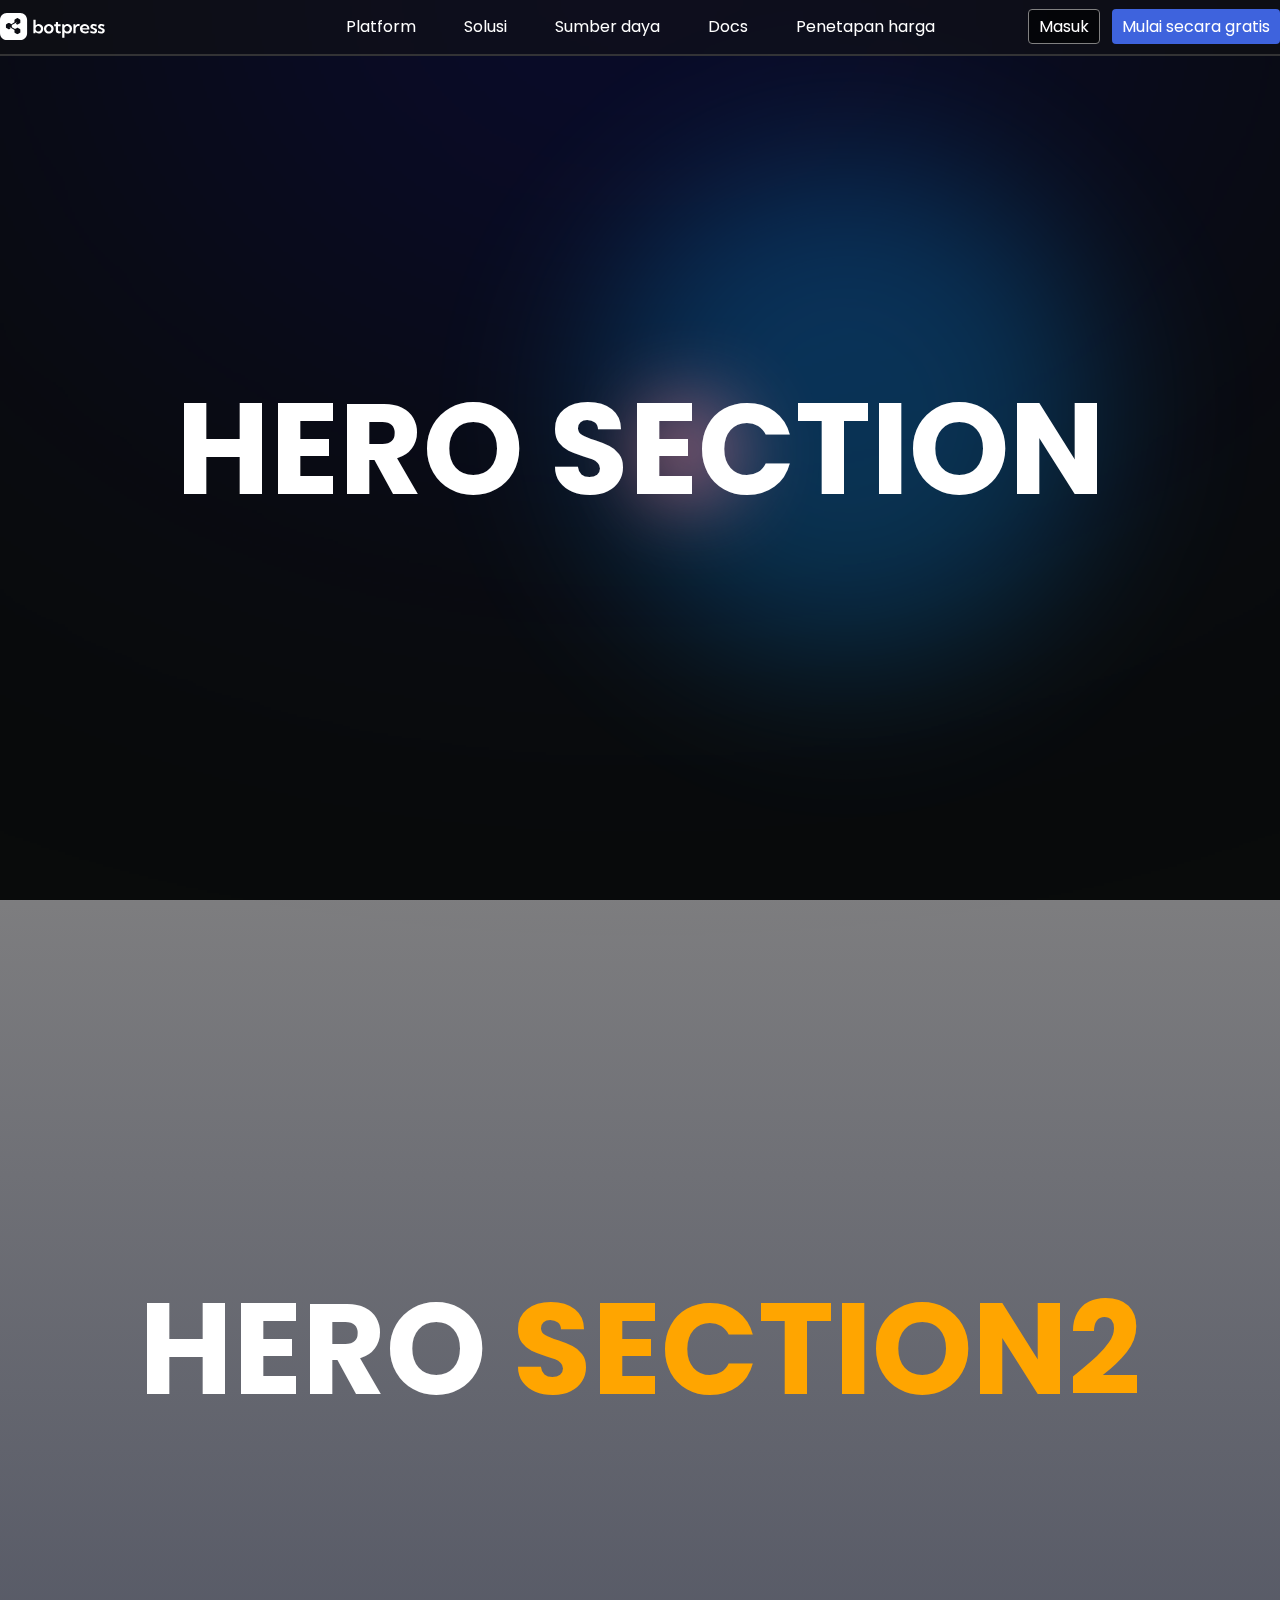
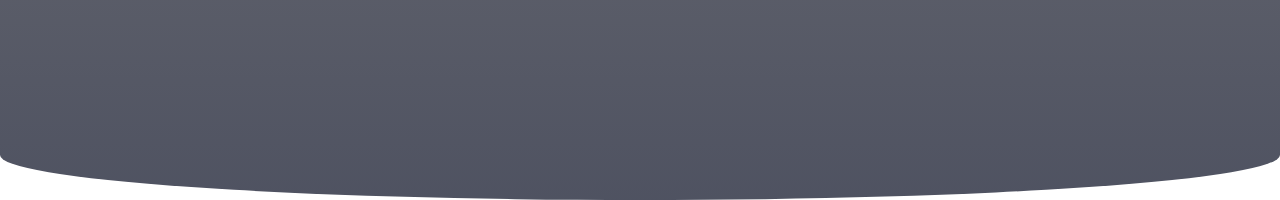
<file: heroblur/index.html>
<!DOCTYPE html>
<html lang="en">
  <head>
    <meta charset="UTF-8" />
    <meta name="viewport" content="width=device-width, initial-scale=1.0" />
    <link rel="stylesheet" href="style.css" />
    <title>Document</title>
  </head>
  <body>
    <header>
      <nav id="navbar">
        <div class="logo-box">
          <svg
            width="44%"
            height="44%"
            viewBox="0 0 133 32"
            fill="none"
            xmlns="http://www.w3.org/2000/svg"
          >
            <path
              fill-rule="evenodd"
              clip-rule="evenodd"
              d="M8 0C3.58203 0 0 3.58203 0 8V24C0 28.418 3.58203 32 8 32H24C28.418 32 32 28.418 32 24V8C32 3.58203 28.418 0 24 0H8ZM22.2734 18.2656L21.0205 17.5547C20.7295 17.3945 20.3486 17.375 20.0762 17.5742L18.8232 18.2852L17.7148 18.9062L13.9375 16.7734V14.2617L17.7148 12.1289L20.0576 10.793L18.7324 12.6992L18.8047 12.7344L20.0576 13.4453C20.3662 13.625 20.7295 13.625 21.0205 13.4453L22.2734 12.7344L23.5264 12.0234C23.6729 11.9336 23.792 11.8125 23.874 11.6719C23.9541 11.5312 23.999 11.3711 23.999 11.2031V8.375C24.0166 8.03516 23.8174 7.71484 23.5264 7.55859L22.2734 6.84375L21.0205 6.13281C20.7119 5.95703 20.3486 5.95703 20.0576 6.13281L18.8047 6.84375L17.5518 7.55859C17.2607 7.73438 17.0791 8.03516 17.0791 8.375V11.0273L13.3018 13.1602L12.1943 12.5391L10.9414 11.8281C10.6318 11.6484 10.2686 11.6484 9.97852 11.8281L8.72559 12.5391L7.47266 13.25C7.18164 13.4258 7 13.7305 7 14.0664V16.9141C7 17.2539 7.18164 17.5547 7.47266 17.7148L8.72559 18.4258L9.97852 19.1367C10.2871 19.3164 10.6504 19.3164 10.9414 19.1367L12.376 18.3203L11.2314 16.6484L17.0791 19.957V22.625C17.0615 22.9648 17.2607 23.2852 17.5518 23.4414L18.8047 24.1562L20.0576 24.8672C20.3662 25.043 20.7295 25.043 21.0205 24.8672L22.2734 24.1562L23.5264 23.4414C23.8174 23.2656 23.999 22.9648 23.999 22.625V19.7969C24.0166 19.457 23.8174 19.1367 23.5264 18.9766L22.2734 18.2656Z"
              fill="currentColor"
            ></path>
            <path
              d="M41.7598 24H39.4287V7.88672H42.0713V14.5576C42.5439 14.0778 43.0918 13.7054 43.7148 13.4404C44.3451 13.1755 45.029 13.043 45.7666 13.043C46.7764 13.043 47.6751 13.2865 48.4629 13.7734C49.2507 14.2604 49.8701 14.9264 50.3213 15.7715C50.7796 16.6094 51.0088 17.5618 51.0088 18.6289C51.0088 19.696 50.7796 20.652 50.3213 21.4971C49.8701 22.335 49.2507 22.9974 48.4629 23.4844C47.6751 23.9714 46.7764 24.2148 45.7666 24.2148C44.9788 24.2148 44.252 24.0645 43.5859 23.7637C42.9271 23.4557 42.3613 23.0368 41.8887 22.5068L41.7598 24ZM45.1865 21.8408C45.7881 21.8408 46.3216 21.7012 46.7871 21.4219C47.2598 21.1426 47.6286 20.763 47.8936 20.2832C48.1657 19.7962 48.3018 19.2448 48.3018 18.6289C48.3018 18.013 48.1657 17.4652 47.8936 16.9854C47.6286 16.4984 47.2598 16.1152 46.7871 15.8359C46.3216 15.5495 45.7881 15.4062 45.1865 15.4062C44.6208 15.4062 44.1087 15.5352 43.6504 15.793C43.1992 16.0508 42.834 16.4017 42.5547 16.8457C42.2754 17.2897 42.1143 17.7946 42.0713 18.3604V18.876C42.1143 19.4489 42.2718 19.9609 42.5439 20.4121C42.8232 20.8561 43.1921 21.207 43.6504 21.4648C44.1087 21.7155 44.6208 21.8408 45.1865 21.8408ZM57.6469 24.2148C56.5512 24.2148 55.57 23.9714 54.7035 23.4844C53.8441 22.9974 53.1638 22.335 52.6625 21.4971C52.1683 20.652 51.9213 19.696 51.9213 18.6289C51.9213 17.5618 52.1683 16.6094 52.6625 15.7715C53.1638 14.9264 53.8441 14.2604 54.7035 13.7734C55.57 13.2865 56.5512 13.043 57.6469 13.043C58.7354 13.043 59.7094 13.2865 60.5687 13.7734C61.4281 14.2604 62.1013 14.9264 62.5883 15.7715C63.0824 16.6094 63.3295 17.5618 63.3295 18.6289C63.3295 19.696 63.0824 20.652 62.5883 21.4971C62.1013 22.335 61.4281 22.9974 60.5687 23.4844C59.7094 23.9714 58.7354 24.2148 57.6469 24.2148ZM57.6254 21.8408C58.1983 21.8408 58.7103 21.7012 59.1615 21.4219C59.6127 21.1426 59.9672 20.7594 60.225 20.2725C60.49 19.7855 60.6224 19.234 60.6224 18.6182C60.6224 18.0094 60.49 17.4652 60.225 16.9854C59.9672 16.4984 59.6127 16.1152 59.1615 15.8359C58.7103 15.5566 58.1983 15.417 57.6254 15.417C57.0596 15.417 56.5476 15.5566 56.0892 15.8359C55.6381 16.1152 55.28 16.4984 55.015 16.9854C54.7572 17.4652 54.6283 18.0094 54.6283 18.6182C54.6283 19.234 54.7572 19.7855 55.015 20.2725C55.28 20.7594 55.6381 21.1426 56.0892 21.4219C56.5476 21.7012 57.0596 21.8408 57.6254 21.8408ZM71.9441 23.7207C71.1563 24.0501 70.3937 24.2148 69.656 24.2148C68.9041 24.2148 68.2416 24.0537 67.6687 23.7314C67.103 23.4092 66.659 22.9616 66.3367 22.3887C66.0216 21.8086 65.864 21.1354 65.864 20.3691V15.6211H63.9841V13.2578H66.0037V10.5723H68.5066V13.2578H71.5681V15.6211H68.5066V19.8857C68.5066 20.4945 68.6713 20.9743 69.0007 21.3252C69.3373 21.6761 69.7563 21.8516 70.2576 21.8516C70.7016 21.8516 71.142 21.7155 71.5789 21.4434L71.9441 23.7207ZM76.09 29.3711H73.4474V13.2578H75.7785L75.9074 14.7617C76.38 14.2246 76.9494 13.8057 77.6154 13.5049C78.2814 13.1969 79.0083 13.043 79.796 13.043C80.7987 13.043 81.6938 13.2865 82.4816 13.7734C83.2765 14.2604 83.8996 14.9264 84.3507 15.7715C84.8091 16.6094 85.0382 17.5618 85.0382 18.6289C85.0382 19.696 84.8091 20.652 84.3507 21.4971C83.8996 22.335 83.2765 22.9974 82.4816 23.4844C81.6938 23.9714 80.7987 24.2148 79.796 24.2148C79.0584 24.2148 78.3745 24.0824 77.7443 23.8174C77.1141 23.5524 76.5626 23.18 76.09 22.7002V29.3711ZM79.2267 21.8301C79.8283 21.8301 80.3618 21.694 80.8273 21.4219C81.3 21.1426 81.6652 20.763 81.923 20.2832C82.188 19.7962 82.3205 19.2412 82.3205 18.6182C82.3205 17.9951 82.188 17.4437 81.923 16.9639C81.658 16.4769 81.2928 16.0973 80.8273 15.8252C80.3618 15.5459 79.8283 15.4062 79.2267 15.4062C78.661 15.4062 78.1489 15.5352 77.6906 15.793C77.2322 16.0436 76.8634 16.391 76.5841 16.835C76.3048 17.2718 76.1401 17.7731 76.09 18.3389V18.9297C76.1401 19.4954 76.3013 19.9967 76.5734 20.4336C76.8527 20.8704 77.2215 21.2142 77.6798 21.4648C78.1382 21.7083 78.6538 21.8301 79.2267 21.8301ZM89.3345 24H86.6919V13.2578H88.9908L89.0874 15.2129C89.4598 14.5254 89.9611 13.9919 90.5913 13.6123C91.2287 13.2327 91.9592 13.043 92.7827 13.043C92.9976 13.043 93.216 13.0573 93.438 13.0859C93.6672 13.1146 93.8928 13.1576 94.1148 13.2148L93.7925 15.5996C93.3485 15.4707 92.9188 15.4062 92.5035 15.4062C91.8732 15.4062 91.3182 15.5531 90.8384 15.8467C90.3658 16.1403 89.9969 16.5485 89.732 17.0713C89.467 17.5869 89.3345 18.1885 89.3345 18.876V24ZM104.932 22.7539C103.592 23.7279 102.128 24.2148 100.538 24.2148C99.385 24.2148 98.3502 23.9642 97.4335 23.4629C96.5169 22.9616 95.79 22.2777 95.2529 21.4111C94.7229 20.5374 94.4579 19.5563 94.4579 18.4678C94.4579 17.4294 94.6978 16.502 95.1777 15.6855C95.6646 14.8691 96.3271 14.2246 97.165 13.752C98.01 13.2793 98.9625 13.043 100.022 13.043C101.125 13.043 102.092 13.3044 102.923 13.8271C103.761 14.3428 104.412 15.0625 104.878 15.9863C105.343 16.903 105.576 17.9701 105.576 19.1875V19.5312H97.3046C97.4335 20.0182 97.6591 20.4479 97.9814 20.8203C98.3108 21.1927 98.719 21.4827 99.206 21.6904C99.693 21.8981 100.241 22.002 100.85 22.002C101.995 22.002 103.055 21.6296 104.029 20.8848L104.932 22.7539ZM97.1972 17.9844H103.127C103.07 17.4473 102.905 16.9782 102.633 16.5771C102.368 16.1761 102.02 15.8646 101.591 15.6426C101.168 15.4134 100.692 15.2988 100.162 15.2988C99.6249 15.2988 99.1451 15.4134 98.7226 15.6426C98.3001 15.8717 97.9563 16.1904 97.6913 16.5986C97.4264 16.9997 97.2616 17.4616 97.1972 17.9844ZM106.478 23.0762L107.079 20.7773C107.316 21.0137 107.609 21.2285 107.96 21.4219C108.311 21.6152 108.684 21.7692 109.077 21.8838C109.478 21.9912 109.869 22.0449 110.248 22.0449C110.757 22.0449 111.165 21.9411 111.473 21.7334C111.781 21.5186 111.935 21.2393 111.935 20.8955C111.935 20.6234 111.842 20.3978 111.656 20.2188C111.469 20.0326 111.226 19.8714 110.925 19.7354C110.624 19.5921 110.295 19.4525 109.937 19.3164C109.464 19.1445 108.984 18.9404 108.497 18.7041C108.01 18.4606 107.602 18.1419 107.273 17.748C106.95 17.347 106.789 16.8171 106.789 16.1582C106.789 15.5208 106.95 14.9694 107.273 14.5039C107.602 14.0384 108.061 13.6803 108.648 13.4297C109.235 13.1719 109.919 13.043 110.7 13.043C111.931 13.043 113.159 13.3509 114.384 13.9668L113.621 16.1367C113.392 15.9648 113.113 15.8073 112.784 15.6641C112.454 15.5208 112.117 15.4062 111.774 15.3203C111.43 15.2344 111.118 15.1914 110.839 15.1914C110.431 15.1914 110.105 15.2809 109.862 15.46C109.618 15.639 109.496 15.8753 109.496 16.1689C109.496 16.3695 109.564 16.5521 109.7 16.7168C109.837 16.8743 110.048 17.0283 110.334 17.1787C110.621 17.3291 110.99 17.4974 111.441 17.6836C111.928 17.8698 112.415 18.0882 112.902 18.3389C113.396 18.5824 113.808 18.9082 114.137 19.3164C114.474 19.7174 114.642 20.251 114.642 20.917C114.642 21.5758 114.463 22.1523 114.105 22.6465C113.754 23.1406 113.26 23.5273 112.622 23.8066C111.992 24.0788 111.255 24.2148 110.409 24.2148C109.006 24.2148 107.695 23.8353 106.478 23.0762ZM115.511 23.0762L116.113 20.7773C116.349 21.0137 116.643 21.2285 116.994 21.4219C117.345 21.6152 117.717 21.7692 118.111 21.8838C118.512 21.9912 118.902 22.0449 119.282 22.0449C119.79 22.0449 120.199 21.9411 120.507 21.7334C120.814 21.5186 120.968 21.2393 120.968 20.8955C120.968 20.6234 120.875 20.3978 120.689 20.2188C120.503 20.0326 120.259 19.8714 119.959 19.7354C119.658 19.5921 119.328 19.4525 118.97 19.3164C118.498 19.1445 118.018 18.9404 117.531 18.7041C117.044 18.4606 116.636 18.1419 116.306 17.748C115.984 17.347 115.823 16.8171 115.823 16.1582C115.823 15.5208 115.984 14.9694 116.306 14.5039C116.636 14.0384 117.094 13.6803 117.681 13.4297C118.269 13.1719 118.952 13.043 119.733 13.043C120.965 13.043 122.193 13.3509 123.418 13.9668L122.655 16.1367C122.426 15.9648 122.147 15.8073 121.817 15.6641C121.488 15.5208 121.151 15.4062 120.807 15.3203C120.464 15.2344 120.152 15.1914 119.873 15.1914C119.465 15.1914 119.139 15.2809 118.895 15.46C118.652 15.639 118.53 15.8753 118.53 16.1689C118.53 16.3695 118.598 16.5521 118.734 16.7168C118.87 16.8743 119.081 17.0283 119.368 17.1787C119.654 17.3291 120.023 17.4974 120.474 17.6836C120.961 17.8698 121.448 18.0882 121.935 18.3389C122.429 18.5824 122.841 18.9082 123.171 19.3164C123.507 19.7174 123.675 20.251 123.675 20.917C123.675 21.5758 123.496 22.1523 123.138 22.6465C122.787 23.1406 122.293 23.5273 121.656 23.8066C121.026 24.0788 120.288 24.2148 119.443 24.2148C118.039 24.2148 116.729 23.8353 115.511 23.0762Z"
              fill="currentColor"
            ></path>
          </svg>
          <!-- <h3>botpress</h3> -->
        </div>
        <ul class="direction-box">
          <li><a href="#">Platform</a></li>
          <li><a href="#">Solusi</a></li>
          <li><a href="#">Sumber daya</a></li>
          <li><a href="#">Docs</a></li>
          <li><a href="#">Penetapan harga</a></li>
        </ul>
        <div class="btn-box">
          <button class="login">Masuk</button>
          <button class="register">Mulai secara gratis</button>
        </div>
      </nav>
    </header>
    <section class="hero-section">
      <div class="bg-blue-blur"></div>
      <div class="bg-blur bg-red-blur"></div>
      <div class="bg-blur bg-green-blur"></div>
      <h1>HERO SECTION</h1>
    </section>

    <section class="hero-section-2 bg-hlf-260">
      <h1>HERO <span>SECTION2</span></h1>
    </section>
    <!-- <div class="position-relative">
      <div class="shape overflow-hidden text-white">
        <svg
          viewBox="0 0 2880 48"
          fill="#000"
          xmlns="http://www.w3.org/2000/svg"
        >
          <path
            d="M0 48H1437.5H2880V0H2160C1442.5 52 720 0 720 0H0V48Z"
            fill="currentColor"
          ></path>
        </svg>
      </div>
    </div> -->
  </body>
</html>
</file>
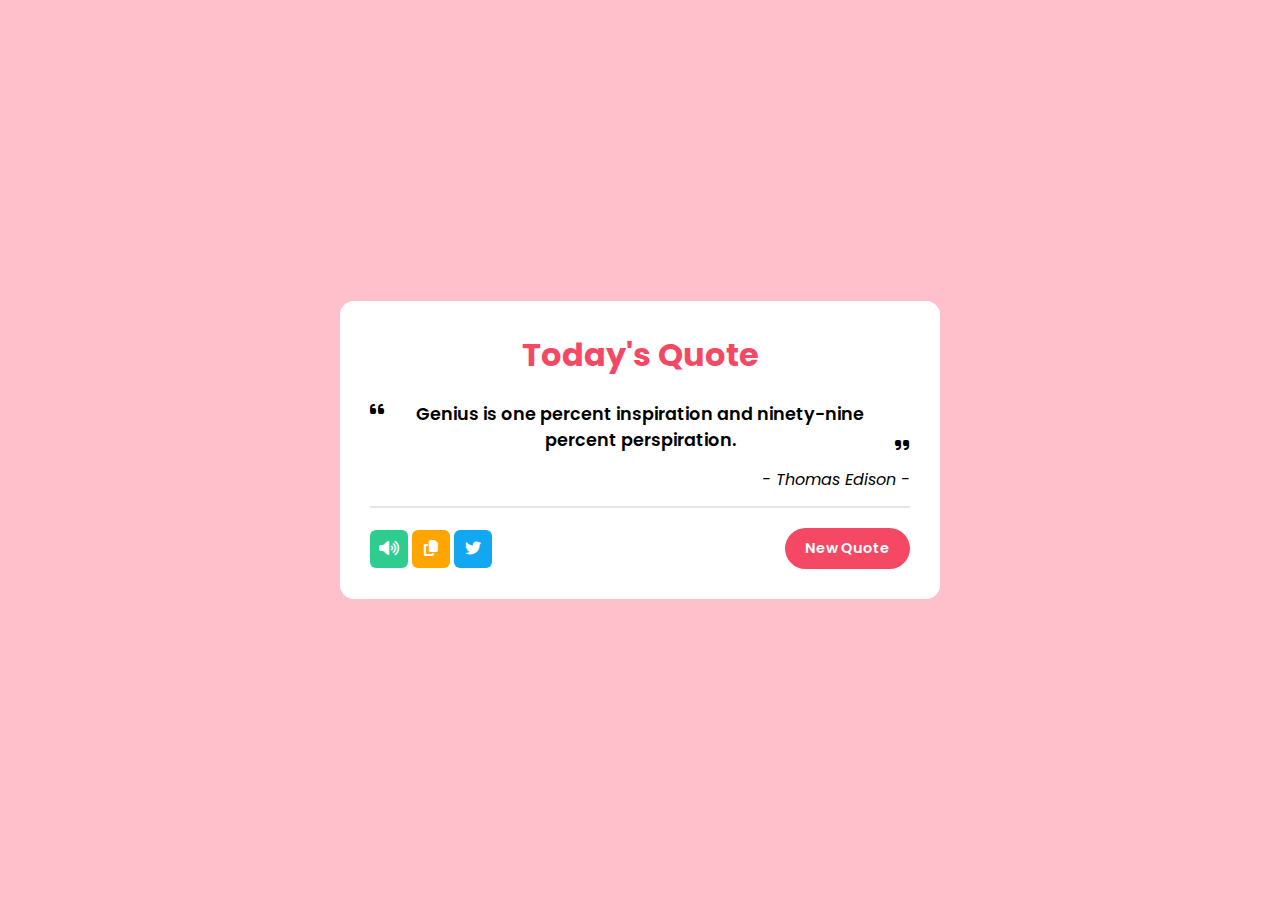
<file: quote-generator/index.html>
<!DOCTYPE html>
<html lang="en">
  <head>
    <meta charset="UTF-8" />
    <meta name="viewport" content="width=device-width, initial-scale=1.0" />
    <link rel="stylesheet" href="style.css" />
    <link
      rel="stylesheet"
      href="https://cdnjs.cloudflare.com/ajax/libs/font-awesome/6.5.2/css/all.min.css"
    />
    <title>Today's Quote</title>
  </head>
  <body>
    <main>
      <div class="container">
        <div class="quote-box">
          <h1>Today's Quote</h1>
          <div class="quote-content">
            <span>
              <i class="fa-solid fa-quote-left"></i>
              <p class="quote-text">
                Genius is one percent inspiration and ninety-nine percent
                perspiration.
              </p>
              <i class="fa-solid fa-quote-right"></i>
            </span>
            <p class="author">- Thomas Edison -</p>
          </div>
          <hr />
          <div class="quote-btn">
            <span class="sosmed-btn">
              <button title="sound" id="sound-btn" onclick="soundAction()">
                <i class="fa-solid fa-volume-high"></i>
              </button>

              <button title="copy" id="copy-btn" onclick="copyAction()">
                <i class="fa-solid fa-copy"></i>
              </button>

              <button
                title="twitter"
                id="twitter-btn"
                onclick="twitterAction()"
              >
                <i class="fa-brands fa-twitter"></i>
              </button>
            </span>
            <button class="new-quote-btn" onclick="getQuote()">
              New Quote
            </button>
          </div>
        </div>
      </div>
    </main>
    <script src="app.js"></script>
  </body>
</html>
</file>
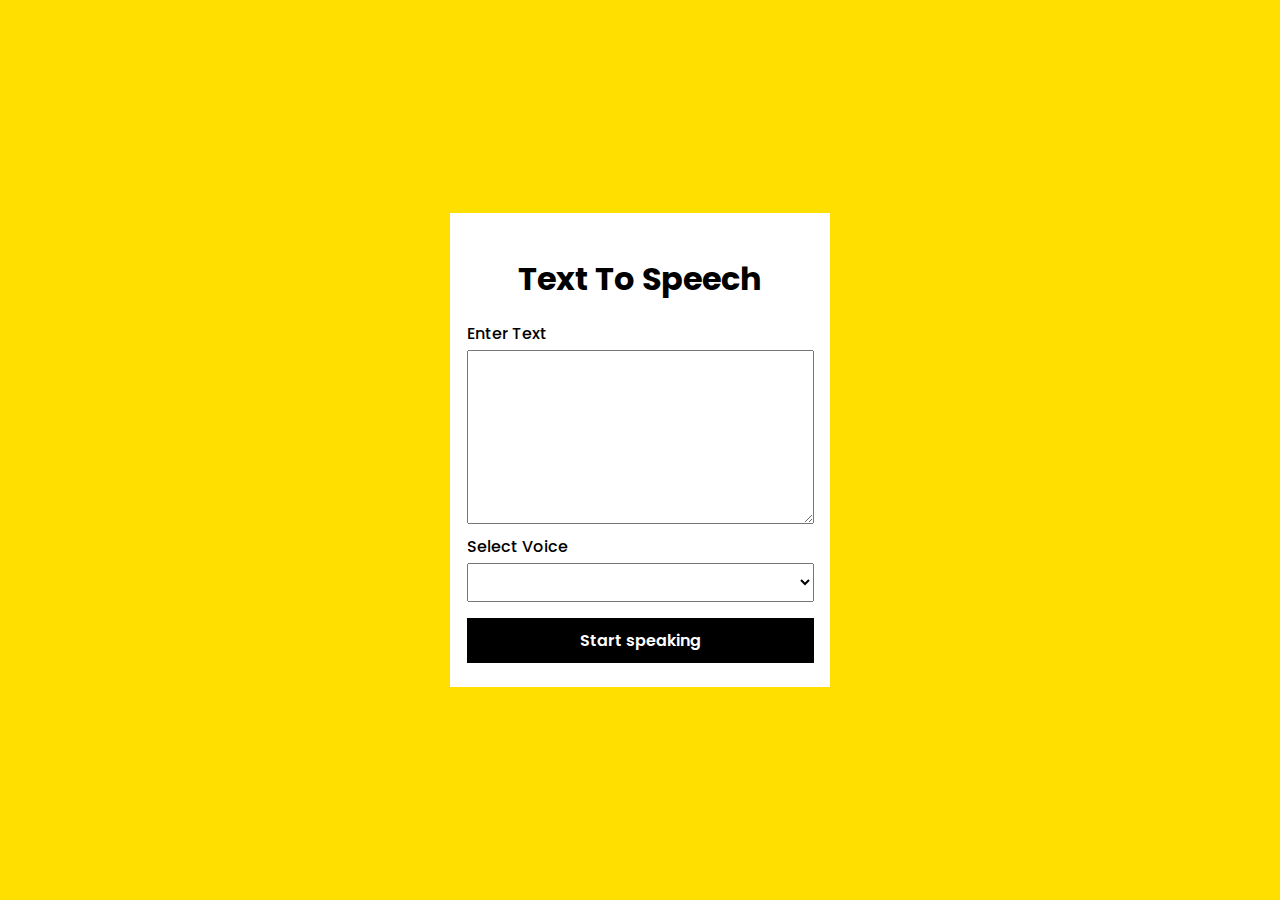
<file: text-to-speech/index.html>
<!DOCTYPE html>
<html lang="en">
  <head>
    <meta charset="UTF-8" />
    <meta name="viewport" content="width=device-width, initial-scale=1.0" />
    <link rel="stylesheet" href="style.css" />
    <title>Text To Speech</title>
  </head>
  <body>
    <main>
      <div class="content-box">
        <h1>Text To Speech</h1>
        <form action="" id="speech-form">
          <div class="input-text-box">
            <label for="text-input">Enter Text</label>
            <textarea
              name="text-input"
              id="text-input"
              cols="28"
              rows="8"
            ></textarea>
          </div>
          <div class="select-voice-box">
            <label for="select-voice">Select Voice</label>
            <select name="select-voice" id="select-voice"></select>
          </div>
          <button id="speech-btn" type="submit">Start speaking</button>
        </form>
      </div>
    </main>
    <script src="app.js"></script>
  </body>
</html>
</file>
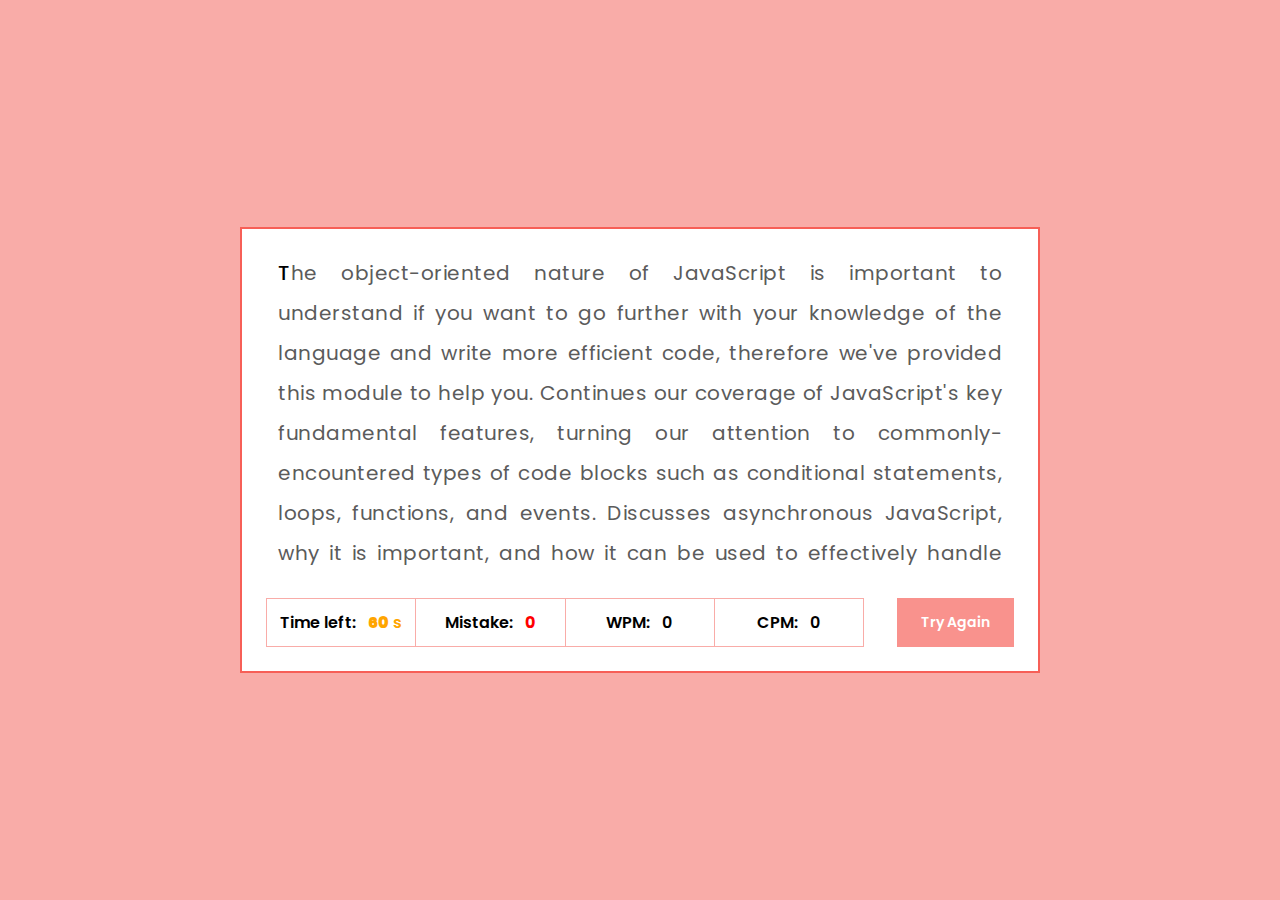
<file: typing-test/index.html>
<!DOCTYPE html>
<html lang="en">
  <head>
    <meta charset="UTF-8" />
    <meta name="viewport" content="width=device-width, initial-scale=1.0" />
    <link rel="stylesheet" href="style.css" />
    <title>Typing Test</title>
  </head>
  <body>
    <main>
      <div class="content-box">
        <input type="text" id="input-field" />
        <div class="typing-text-box">
          <p></p>
        </div>
        <div class="result-content-box">
          <ul class="result-details">
            <li class="time">
              <p>Time left:</p>
              <span><b>60</b> s</span>
            </li>
            <li class="mistake">
              <p>Mistake:</p>
              <span>0</span>
            </li>
            <li class="wpm">
              <p>WPM:</p>
              <span>0</span>
            </li>
            <li class="cpm">
              <p>CPM:</p>
              <span>0</span>
            </li>
          </ul>
          <button id="try-again-btn">Try Again</button>
        </div>
      </div>
    </main>
    <script src="js/paragraph.js"></script>
    <script src="js/app.js"></script>
  </body>
</html>
</file>
<file: heroblur/style.css>
@import url("https://fonts.googleapis.com/css2?family=Poppins:ital,wght@0,100;0,200;0,300;0,400;0,500;0,600;0,700;0,800;0,900;1,100;1,200;1,300;1,400;1,500;1,600;1,700;1,800;1,900&display=swap");

* {
  padding: 0;
  margin: 0;
  box-sizing: border-box;
  color: white;
  font-family: "Poppins", sans-serif;
  list-style: none;
  text-decoration: none;
}

header {
  margin: auto;
  width: 100%;
  z-index: 20;
  position: fixed;
  border-bottom: 2px solid rgba(59, 59, 59, 0.852);
  background: rgba(17, 17, 17, 0.5);
  backdrop-filter: blur(10px);
}

#navbar {
  max-width: 1400px;
  margin: auto;
  display: flex;
  justify-content: space-between;
  align-items: center;
  /* padding: 0.865rem 0.75rem; */
}

.logo-box {
  display: flex;
  justify-content: start;
  align-items: center;
  flex-basis: 20%;
}

.direction-box {
  display: flex;
  align-items: center;
  justify-content: center;
  text-align: center;
  gap: 24px;
  flex-basis: 60%;
}

.direction-box li {
  padding: 0.865rem 0.75rem;
  transition: all 0.1s;
  border-bottom: 1.2px solid transparent; /* Border transparent secara default */
}

.direction-box li:hover {
  border-bottom: 1.2px solid white;
  background: linear-gradient(
    rgba(13, 13, 13, 0),
    rgba(13, 13, 13, 0),
    rgba(61, 61, 61, 0.646)
  );
}

.btn-box {
  flex-basis: 20%;
  display: flex;
  gap: 12px;
  justify-content: end;
}

.btn-box button {
  padding: 4px 10px;
  font-size: 16px;
  color: white;
  cursor: pointer;
}

.btn-box .login {
  background: rgba(0, 0, 0, 0.605);
  border-radius: 4px;
  border: 1px grey solid;
}

.btn-box .register {
  background: #3e63dd;
  border-radius: 4px;
  border: none;
}

.hero-section {
  min-height: 100vh;
  background: #090b0b;
  position: relative;
  display: flex;
  justify-content: center;
  align-items: center;
}

.bg-blur {
  position: absolute;
  margin-left: 40%;
}

.bg-blue-blur {
  width: 90%;
  height: 60%;
  background: rgb(13, 13, 126);
  position: absolute;
  top: 0;
  border-radius: 50%;
  margin-top: -280px;
  filter: blur(20rem);
  opacity: 0.5;
}

.bg-red-blur {
  background: rgb(229, 91, 91);
  margin-left: 100px;
  width: 100px;
  height: 100px;
  border-radius: 50%;
  filter: blur(40px);
  opacity: 0.9;
}

.bg-green-blur {
  background: rgb(12, 141, 226);
  margin-right: 100px;
  margin-top: -80px;
  width: 500px;
  height: 500px;
  border-radius: 50%;
  opacity: 0.3;
  rotate: 45deg;
  filter: blur(80px);
}

h1 {
  font-size: 8rem;
  z-index: 10;
}

h1 span {
  color: orange;
}

.hero-section-2 {
  display: flex;
  justify-content: center;
  align-items: center;
  min-height: 100vh;
  position: relative;
  overflow: hidden;
  background: linear-gradient(rgba(70, 70, 73, 0.7), rgba(4, 9, 30, 0.7)),
    url(https://kasiraja.id/kasiraja/images/banner/banner-kasiraja.png);
  background-size: cover;
  background-repeat: no-repeat;
  background-position: center;
  border-bottom-left-radius: 180% 18%;
  border-bottom-right-radius: 180% 18%;
}

/* .hero-section-2::before {
  content: "";
  position: absolute;
  top: 0;
  left: 0;
  width: 100%;
  height: 100%;
  background: linear-gradient(rgba(70, 70, 73, 0.7), rgba(4, 9, 30, 0.7)),
    url(https://kasiraja.id/kasiraja/images/banner/banner-kasiraja.png);
  background-size: cover;
  background-repeat: no-repeat;
  border-radius: 0 0 50% 50% / 0 0 100% 100%;
  transform: scaleX(2.8);
  z-index: 1;
} */

/* .position-relative {
  position: relative !important;
}

.shape {
  position: absolute;
  pointer-events: none;
  right: 0;
  bottom: -32px;
  left: 0;
}

.overflow-hidden {
  overflow: hidden !important;
} */

.hero-section-3 {
  background: linear-gradient(rgba(228, 9, 9, 0.7), rgba(223, 46, 196, 0.7));
  display: flex;
  justify-content: center;
  align-items: center;
  min-height: 100vh;
  position: relative;
  overflow: hidden;
}

.hero-section-3 span {
  color: #efefef;
}
</file>
<file: quote-generator/style.css>
@import url("https://fonts.googleapis.com/css2?family=Poppins:ital,wght@0,100;0,200;0,300;0,400;0,500;0,600;0,700;0,800;0,900;1,100;1,200;1,300;1,400;1,500;1,600;1,700;1,800;1,900&display=swap");

* {
  padding: 0;
  margin: 0;
  box-sizing: border-box;
  font-family: "Poppins", sans-serif;
}

.container {
  min-height: 100vh;
  display: flex;
  justify-content: center;
  align-items: center;
  background: pink;
}

.quote-box {
  background: #fff;
  padding: 30px;
  border-radius: 14px;
  min-width: 600px;
  max-width: 600px;
  min-height: 240px;

  display: flex;
  justify-content: space-between;
  align-items: center;
  flex-direction: column;
}

h1 {
  color: rgb(245, 72, 101);
}

.quote-content {
  width: 100%;
  gap: 8px;
  margin-top: 22px;
}

.quote-content span {
  display: flex;
  justify-content: center;
  gap: 6px;
}

.quote-content .fa-quote-right {
  display: flex;
  align-items: end;
}

.quote-text {
  font-size: 1.1rem;
  font-weight: 600;
  text-align: center;
}

.author {
  font-size: 1rem;
  font-style: italic;
  margin: 14px 0;
  text-align: end;
}

hr {
  width: 100%;
  border: 1px solid grey;
  opacity: 0.2;
}

.quote-btn {
  margin-top: 20px;
  width: 100%;
  display: flex;
  justify-content: space-between;
  align-items: center;
}

#sound-btn,
#twitter-btn,
#copy-btn {
  text-align: center;
  height: 38px;
  width: 38px;
  font-size: 1rem;
  text-align: center;
  border-radius: 6px;
  border: none;
  cursor: pointer;
  transition: all 0.3s ease;
  color: #fff;
}

#sound-btn {
  background: rgb(47, 204, 144);
}

#sound-btn:hover {
  background: rgb(118, 236, 191);
}

#twitter-btn {
  background: #11a7f1;
}

#twitter-btn:hover {
  background: #60b7e3;
}

#copy-btn {
  background: orange;
}

#copy-btn:hover {
  background: rgb(250, 182, 56);
}

.new-quote-btn {
  padding: 10px 20px;
  background-color: rgb(245, 72, 101);
  border-radius: 32px;
  color: #fff;
  font-size: 0.9rem;
  font-weight: 600;
  border: none;
  cursor: pointer;
  transition: all 0.3s ease;
}

.new-quote-btn:hover {
  background-color: #2868f1;
}

.new-quote-btn:focus {
  border: none;
}
</file>
<file: text-to-speech/style.css>
@import url("https://fonts.googleapis.com/css2?family=Poppins:ital,wght@0,100;0,200;0,300;0,400;0,500;0,600;0,700;0,800;0,900;1,100;1,200;1,300;1,400;1,500;1,600;1,700;1,800;1,900&display=swap");

* {
  margin: 0;
  padding: 0;
  box-sizing: border-box;
  font-family: "Poppins", sans-serif;
}

main {
  background: #ffdf00;
  min-height: 100vh;
  display: flex;
  justify-content: center;
  align-items: center;
}

.content-box {
  width: 380px;
  background: white;
  padding: 24px;
  display: flex;
  justify-content: center;
  align-items: center;
  flex-direction: column;
}

h1 {
  margin: 18px 0;
}

.input-text-box,
.select-voice-box {
  width: 100%;
  display: flex;
  justify-content: start;
  align-items: start;
  flex-direction: column;
  gap: 4px;
}

label {
  font-weight: 500;
}

textarea {
  padding: 6px;
}

select {
  width: 100%;
  padding: 10px 0;
  font-size: medium;
  padding: 6px;
}

.select-voice-box {
  margin: 10px 0;
}

#speech-btn {
  width: 100%;
  background-color: black;
  color: white;
  font-size: medium;
  font-weight: 600;
  border: black;
  padding: 10px 0;
  margin-top: 6px;
  cursor: pointer;
  transition: all 0.3s ease;
}

.speaking-process {
  background-color: gray !important;
  border: grey !important;
  cursor: progress;
  pointer-events: none;
}

#speech-btn:hover {
  background-color: grey;
  border: grey;
}

#speech-btn:active {
  background-color: black;
  border: black;
}
</file>
<file: typing-test/style.css>
@import url("https://fonts.googleapis.com/css2?family=Poppins:ital,wght@0,100;0,200;0,300;0,400;0,500;0,600;0,700;0,800;0,900;1,100;1,200;1,300;1,400;1,500;1,600;1,700;1,800;1,900&display=swap");

* {
  margin: 0;
  padding: 0;
  box-sizing: border-box;
  list-style: none;
  font-family: "Poppins", sans-serif;
}

main {
  min-height: 100vh;
  background-color: #f9aca8;
  display: flex;
  justify-content: center;
  align-items: center;
}

.content-box {
  background-color: white;
  padding: 24px;
  width: 800px;
  border: 2.2px solid #f75f57;
}

.typing-text-box {
  font-size: 20px;
  margin-bottom: 10px;
  text-align: justify;
  line-height: 2;
  letter-spacing: 0.025em;
  max-height: 325px;
  overflow-y: scroll;
  padding: 0 12px 12px 12px;
  color: rgb(91, 91, 91);
}

#input-field {
  opacity: 0;
  position: absolute;
  z-index: -999;
}

.typing-text-box p span {
  position: relative;
}

.typing-text-box p span.correct {
  color: rgb(8, 124, 8);
}

.typing-text-box p span.incorrect {
  color: red;
  /* background: pink;
  outline: 1px solid white;
  border-radius: 4px; */
}

.typing-text-box p span.active {
  color: black;
  font-weight: 500;
}

.typing-text-box p span.active::before {
  content: "";
  position: absolute;
  left: 0;
  bottom: 0;
  height: 3px;
  width: 100%;
  opacity: 0;
  background: orange;
  animation: blink 1s ease-in-out infinite;
}

@keyframes blink {
  50% {
    opacity: 1;
  }
}

.result-content-box {
  width: 100%;
  display: flex;
  justify-content: space-between;
  margin-top: 20px;
}

.result-details {
  width: 80%;
  display: flex;
}

.result-details li {
  width: 100%;
  display: flex;
  align-items: center;
  justify-content: center;
  gap: 12px;
  border-top: 1px solid #f9aca8;
  border-right: 1px solid #f9aca8;
  border-bottom: 1px solid #f9aca8;
  padding: 4px;
  font-weight: 600;
}

.result-details li:first-child {
  border-left: 1px solid #f9aca8;
}

.time b,
.time span {
  color: orange;
}

.mistake span {
  color: red;
  font-weight: 700;
}

#try-again-btn {
  padding: 14px 24px;
  border: none;
  background: #f9928d;
  color: white;
  font-size: 14px;
  font-weight: 600;
  cursor: pointer;
  transition: all 0.3s ease;
}

#try-again-btn:hover {
  background: #faa6a1;
}

#try-again-btn:active {
  background: #f9928d;
}
</file>
